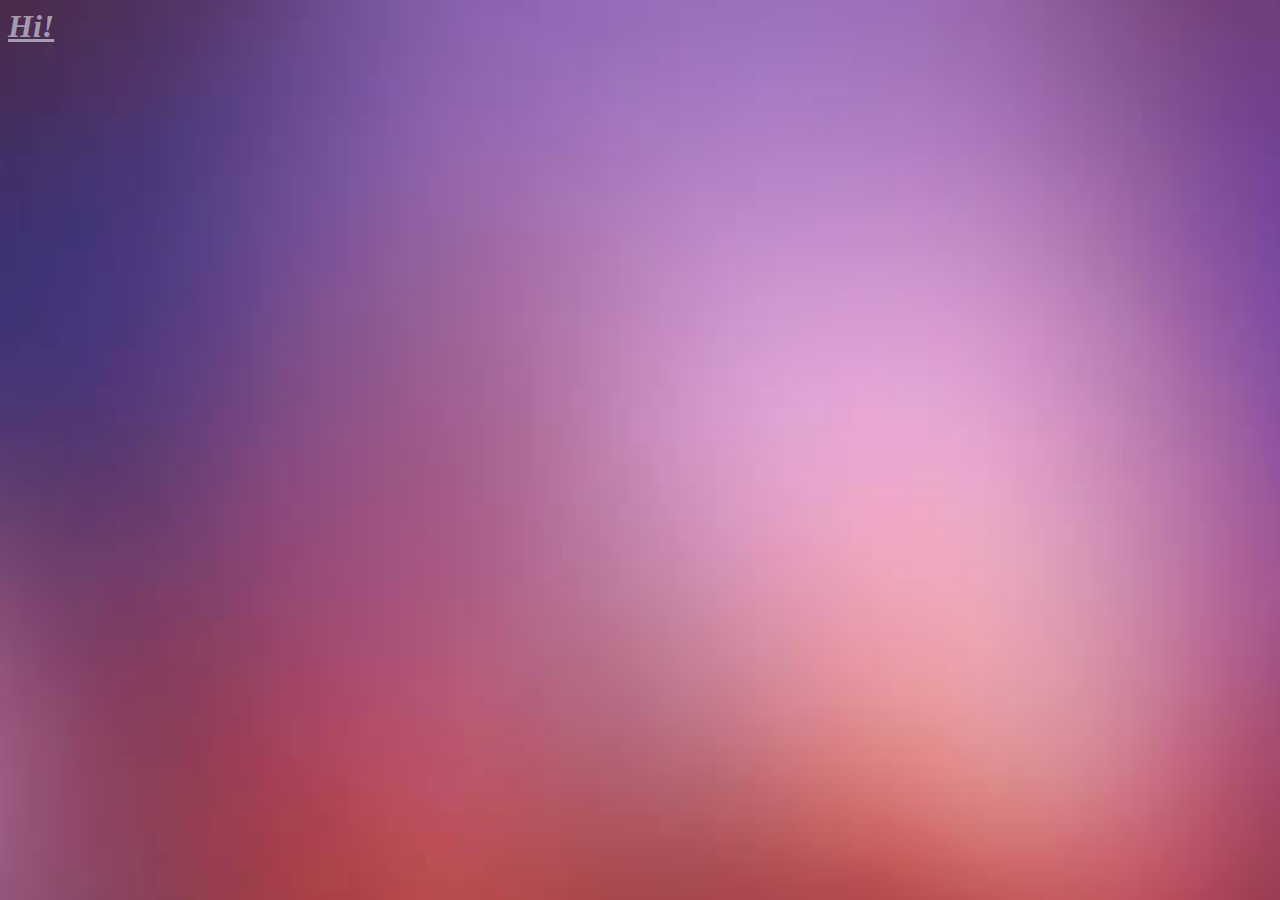
<file: index.html>
<html>

<body>
  <p id="id"></p>
<script>

    if (navigator.appVersion.indexOf("Win") > -1){
      window.location.href="big_screen.html";
    }else if(navigator.appVersion.indexOf("Android") > -1){
      window.location.href="lil_screen.html";
    }else{
      window.location.href="big_screen.html";
    }
</script>
</file>
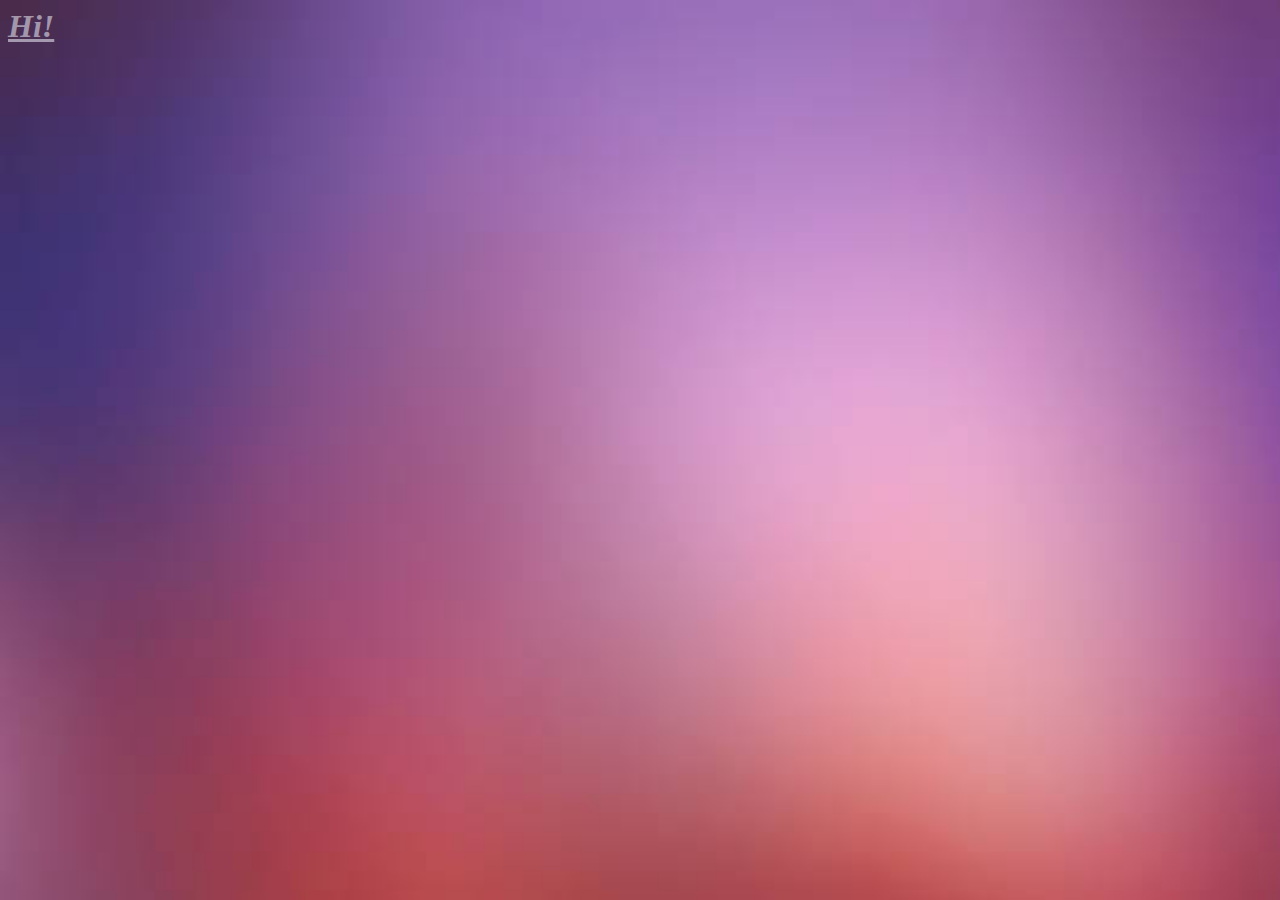
<file: big_screen.html>
<html>


<head>

    <meta name="viewport" content="width=device-width, initial-scale=1">

    <link rel="stylesheet" type="text/css" href="main.css">

    <script src = "script/artyom.js"></script>

    <script src = "script/artyom.window.min.js"></script>

    <script src= "script/config.js"></script>

    <script src="https://ajax.googleapis.com/ajax/libs/jquery/3.5.1/jquery.min.js"></script>

    <script>
    $(document).ready(function(){
      $('#button').click(function(){
        $('div').slideDown(3500);
      });  
    });
    </script>
    <script>
    $(document).ready(function(){
      $('h1').fadeIn(1000);
    });
    </script>

<script>
  var hour = new Date().getHours();
  var wish;
  if(hour < 12){
    wish = "Good Morning";
  }else if(hour==12){
    wish = "Good noon";
  }else if(hour < 16){
    wish = "Good Afternoon";
  }else if(hour >= 16){
    wish = "Good Evening"
  }
  summer.say(wish);
  window.setTimeout(summer.say("I welcome you on the behalf of Toshith"),550);
  </script>

<title id="title">Website</title>

</head>



<body>


<u><h1 id="heading" style="display: none;">Hi!</u><br></h1></body>
<script>
  var head_txt = " I'm Toshith";
  var t = 0;
  function head(){
    document.getElementById("heading").innerHTML += head_txt.charAt(t);
    t++;
    setTimeout(head, 250);  
  }
  window.setTimeout(head, 800);
  function clic(){
    document.getElementById("button").click();
  }
  window.setTimeout(clic,1000)
</script>
<br>
<div style="display:none">
    I have been into web designing since my class 8th i.e, since 2016, and have been working with the raspberry pi since 2018.<br>
    I have participated in a few competitions as well like the Race-O-Bots and also made a hacking car for model making competition<br>
    which was later displayed in a school exhibition as well.A few of my projects which are publicly available are on my github<br><br>
    You can directly go to the pages as well:<br></div>
    <div style="display: none;">
    <br><img src="prof.jpg" width=300 height=399>
    <table style="width:60%">
        <tr>
        <th>Project</th>
        <th>Description</th>
        <th>File</th>
        </tr>
        <tr>
        <td><a>Summer AI</a></td>
        <td>It is an artificially intelligent program inspired by jarvis.<br>It can also be used for voice automation and controlling <br>survelliance bots made with raspberry pi using<br>Rpio.voice</td>
        <td><a href="https://github.com/toshith-developer/developer-toshith/tree/master/Summer%20AI">GitHub</a> <br><a href="summer_index.html">Website</a> </td>
        </tr>
        <tr>
        <td><a>Rpio.Voice</a></td>
        <td>It is a web app that can be used to control the gpio pins of <br>raspberry pi with php</td>
        <td><a href="https://github.com/toshith-developer/developer-toshith/tree/master/Rpio.Voice">GitHub</a></td>
        </tr>
        <br>
        <tr>
        <td><a>Packet capturing and network monitoring<br>script for kali pi</a></td>
        <td>It sets the wifi card of kali pi on monitor mode and uses ettercap<br>These are only .sh scripts</td>
        <td><a href="https://github.com/toshith-developer/developer-toshith/tree/master/Kali%20pi">GitHub</a></td>
    </table>
</div>
<button id='button' class="button" style="color:rgba(0,0,0,0);background-color: rgba(0,0,0,0);border: none;"></button>

</html>
</file>
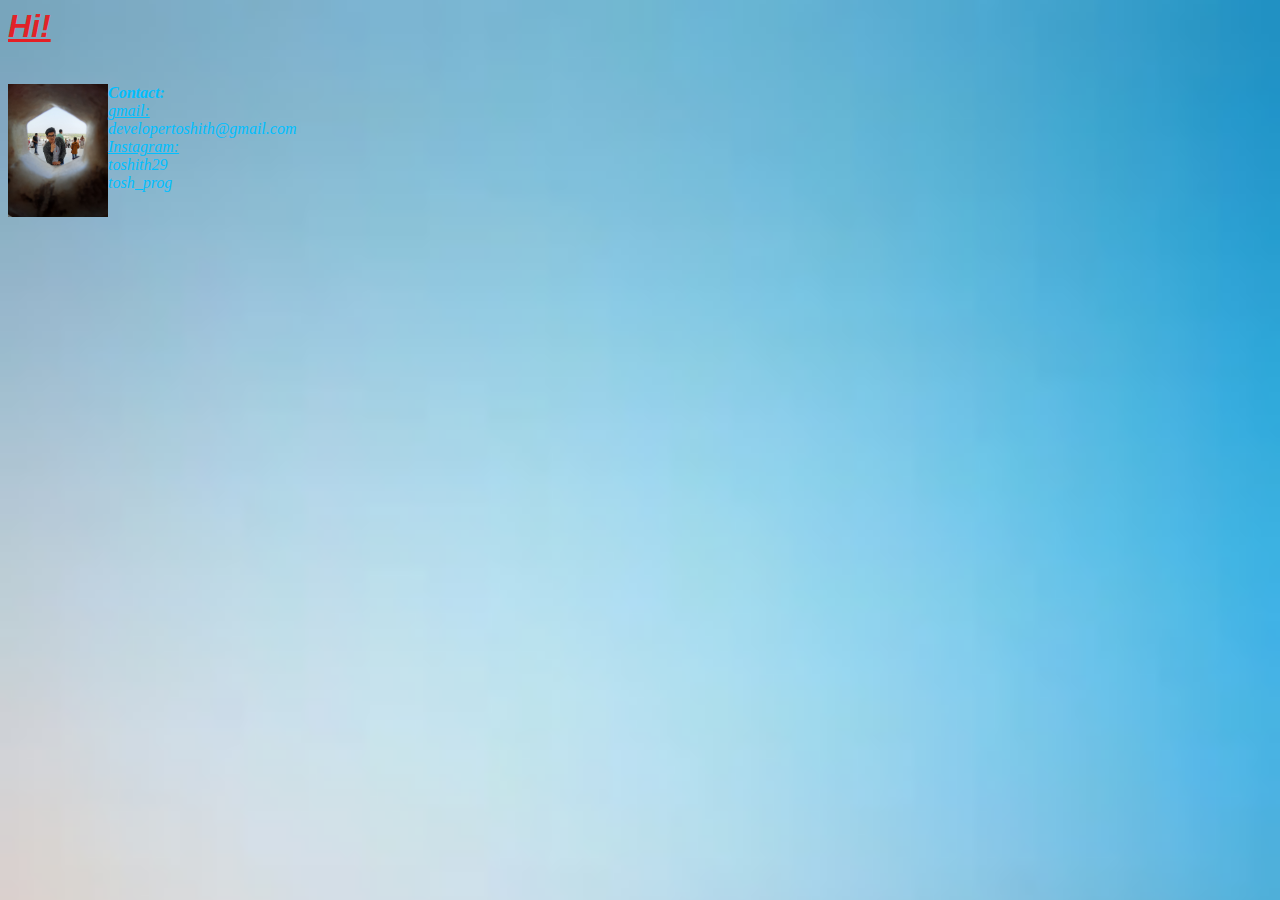
<file: lil_screen.html>
<html>


<head>

    <meta name="viewport" content="width=device-width, initial-scale=1">

    <link rel="stylesheet" type="text/css" href="andro.css">

    <script src = "script/artyom.js"></script>

    <script src = "script/artyom.window.min.js"></script>

    <script src= "script/config.js"></script>

    <script src="https://ajax.googleapis.com/ajax/libs/jquery/3.5.1/jquery.min.js"></script>

    <script>
    $(document).ready(function(){
      $('#button').click(function(){
        $('div').slideDown(3500);
      });  
    });
    </script>
    <script>
    $(document).ready(function(){
      $('h1').fadeIn(1000);
    });
    </script>

<script>
  var hour = new Date().getHours();
  var wish;
  if(hour < 12){
    wish = "Good Morning";
  }else if(hour==12){
    wish = "Good noon";
  }else if(hour < 16){
    wish = "Good Afternoon";
  }else if(hour >= 16){
    wish = "Good Evening"
  }
  summer.say(wish);
  window.setTimeout(summer.say("I welcome you on the behalf of Toshith"),550);
  document.getElementById("title").value = wish;
  </script>

<title id="title">Website</title>

</head>



<body>

<u><b><h1 id="heading" style="display: none;">Hi!<br></u> </h1></b>
<script>
  var head_txt = " I'm Toshith";
  var t = 0;
  function head(){
    document.getElementById("heading").innerHTML += head_txt.charAt(t);
    t++;
    setTimeout(head, 250);  
  }
  window.setTimeout(head, 800);
  function clic(){
    document.getElementById("button").click();
  }
  window.setTimeout(clic,1000);
</script>
 
<div style="display: none;">
    I have been into web designing since my class 8th i.e, since 2016, and have been working with the raspberry pi since 2018.
    I have participated in a few competitions as well like the Race-O-Bots and also made a hacking car for model making competition
    which was later displayed in a school exhibition as well.A few of my projects which are publicly available are on my github.<br> <br>
    You can directly go to the pages as well: <br></div>
    <div style="display: none;">    
    <table style="width:100%">
        <tr>
        <th>Project</th>
        <th>Description</th>
        <th>File</th>
        </tr>
        <tr>
        <td class="col"><a>Summer AI</a></td>
        <td>It is an artificially intelligent program inspired by jarvis. It can also be used for voice automation and controlling  survelliance bots made with raspberry pi using Rpio.voice</td>
        <td><a href = "https://github.com/toshith-developer/developer-toshith/tree/master/Summer%20AI">GitHub</a>  <a href="summer_index.html">Website</a> </td>
        </tr>
        <tr>
        <td class="col"><a>Rpio.Voice</a></td>
        <td>It is a web app that can be used to control the gpio pins of raspberry pi with php</td>
        <td><a href="https://github.com/toshith-developer/developer-toshith/tree/master/Rpio.Voice">GitHub</a></td>
        </tr>
         
        <tr>
        <td class="col"><a>Packet capturing and network monitoring script for kali pi</a></td>
        <td>It sets the wifi card of kali pi on monitor mode and uses ettercap These are only .sh scripts</td>
        <td><a href="https://github.com/toshith-developer/developer-toshith/tree/master/Kali%20pi">GitHub</a></td>
    </table>
</div><br>

<font> <b>Contact:</b><img src="prof.jpg" width=100 height=133><br><u>gmail:</u><br>developertoshith@gmail.com<br><u>Instagram:</u><br>toshith29<br>tosh_prog</font>
<button id="button" class="button" style="color: rgba(0,0,0,0);background-color: rgba(0,0,0,0);border: none;"></button>

</html>
</file>
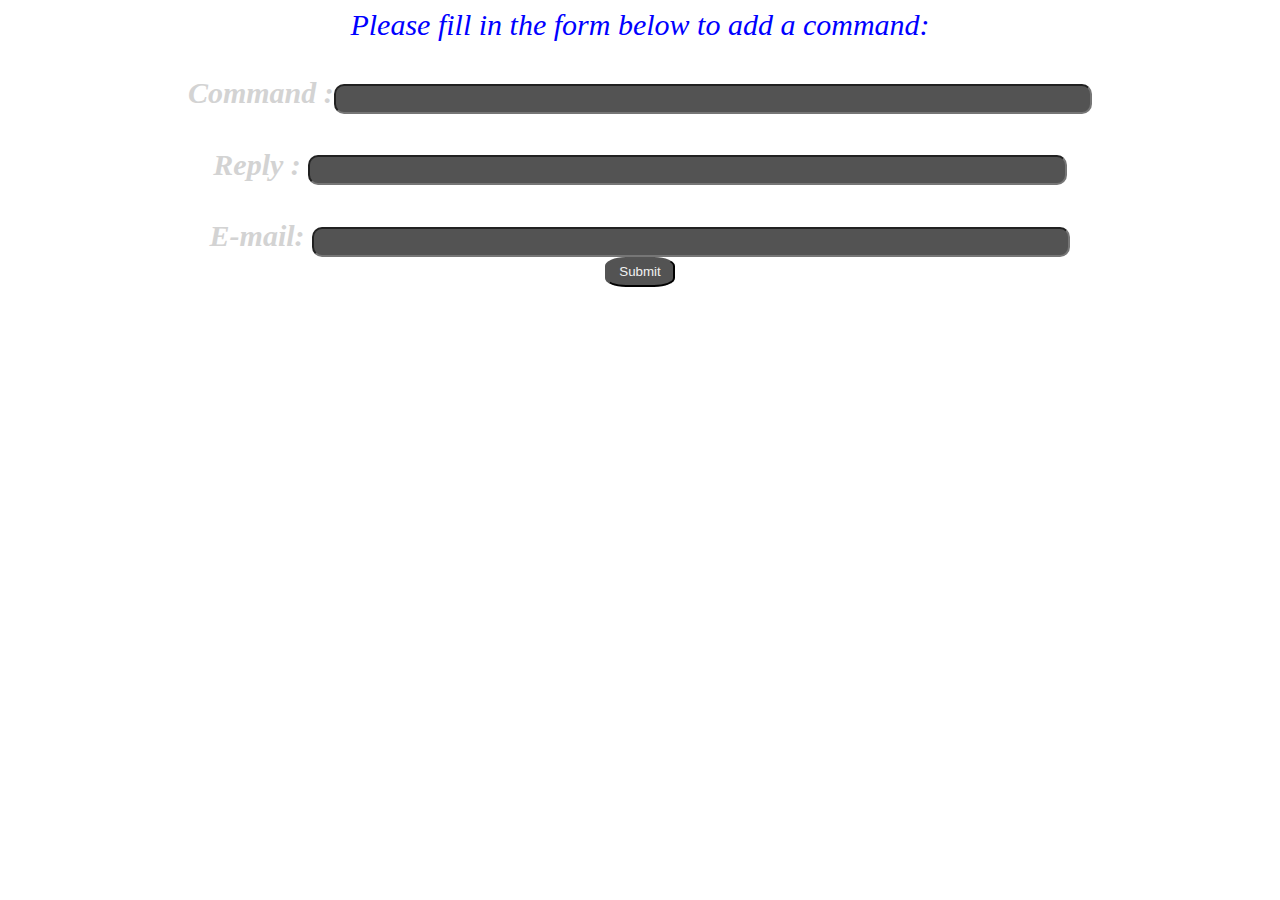
<file: newcomm.html>
<html>
<head>
  <meta name="viewport" content="width=device-width, initial-scale=1">
  <script>
  window.alert("You chose to add commands");
  </script>
  <style>
  body{
    font-size: 30px;
    font-style: oblique;
    color: lightgrey;
    text-align: center;
  }
  input{
    background: rgba(10,10,10,0.7);
    color: #F1F1F1;
    width:60%;
    height:30px;
    border-radius:10px;
    padding: 1px;
  }
  input:active{
    transform: scale(1.1);
  }
  .sub{
    width: 70px;
    height:30px;
    border-radius:30%;
  }
  input:hover{
    border-color: white;
  }
  </style>
</head>

<body>

  <i><font color="Blue">Please fill in the form below to add a command:</font></i><br>
  <br><form action="mailto:developertoshith@gmail.com" method="post" name="form">
    <b>Command  :<input type="text" name="command"  /><br><br>
    Reply     : <input type="text" name="rep" /><br><br>
    E-mail:   <input type="text" name="email" /></b><br>
    <input type="submit" onclick="func()" class="sub">
  </form>
  <script>
  function func(){
    window.alert("Thank You for your response");
  }
  </script>
</body>
</html>
</file>
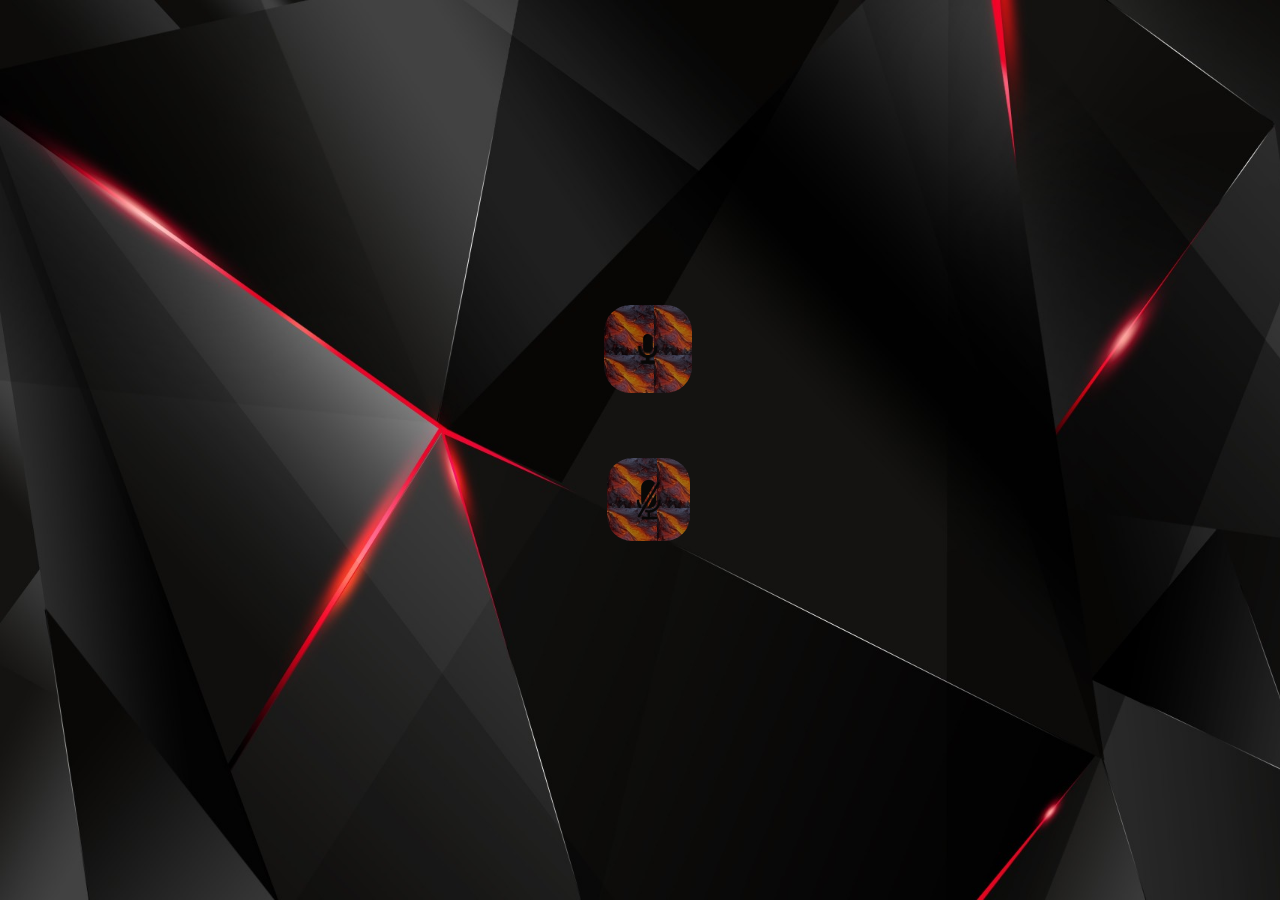
<file: summer.html>
<html>
<head>
  <meta name="viewport" content="width=device-width, initial-scale=1">

  <link rel="stylesheet" type="text/css" href="style/style1.css">
  <script src="script/artyom.window.min.js"></script>
  <script src="script/artyom.js"></script>
  <script src="script/config.js"></script>
  <script src="script/commands.js"></script>
  <script src="script/smartcom.js"></script>
  <script src="script/smartcom2.js"></script>

</head>

<body class="txt">
<center>

  <button onclick="startContinuousArtyom()" value="start voice commands" class="button button1"><img src="style/pictures/mic.png"></button><br> <br>

  <i><u><h1 id="heading"></h1></i></u><br>


<script>
  var hour = new Date().getHours();
  var greet;
  if(hour < 12){
    greet="Good Morning";
  }else if(hour==12){
    greet="Good noon";
  }else if(hour < 16){
    greet="Good Afternoon";
  }else if(hour >= 16){
    greet="Good Evening"
  }

  var t = 0;
  var txt = greet + ", I'm Summer";
  var speed = 150;
  function typeWriter() {
  if (t < txt.length) {
    document.getElementById("heading").innerHTML += txt.charAt(t);
    t++;
    setTimeout(typeWriter, speed);
    };
  }

  setTimeout(typeWriter, 1000);
  summer.say(greet);
  window.setTimeout(summer.say("What can I do for you"),1500);
</script>

  <button onclick="stopArtyom()" value="stop listening" class="button button1"><img src="style/pictures/mute.png"></button><br>

<br><br>

  <script>
    window.startContinuousArtyom();
    </script>
  <span id="result"></span>
 <br>
 <p id="demo"></p>
 <p id="playlist"></p>
 <p id="search"></p>

  </center>

</body>

</html>
</file>
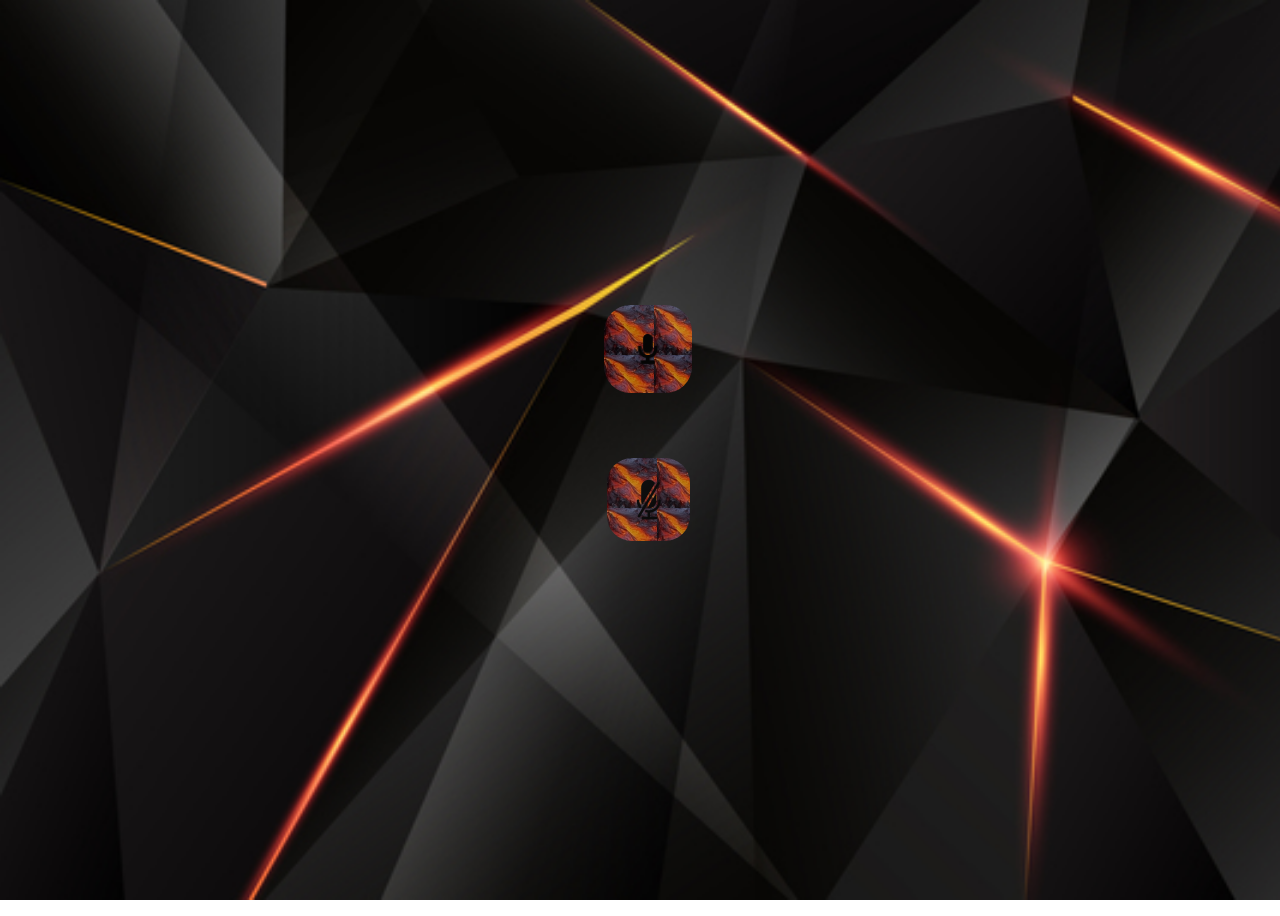
<file: summer1.html>
<html>
<head>
  <meta charset="utf-8">
  <meta name="viewport" content="width=device-width, initial-scale=1">

  <link rel="stylesheet" type="text/css" href="style/style2.css">
  <script src="script/artyom.window.min.js"></script>
  <script src="script/artyom.js"></script>
  <script src="script/config.js"></script>
  <script src="script/commands.js"></script>
  <script src="script/smartcom.js"></script>
  <script src="script/smartcom2.js"></script>

</head>

<body class="txt">
<center>

  <button onclick="startContinuousArtyom()" value="start voice commands" class="button button1"><img src="style/pictures/mic.png"></button><br> <br>

  <i><u><h1 id="heading"></h1></i></u><br>


<script>
  var hour = new Date().getHours();
  var greet;
  if(hour < 12){
    greet="Good Morning";
  }else if(hour==12){
    greet="Good noon";
  }else if(hour < 16){
    greet="Good Afternoon";
  }else if(hour >= 16){
    greet="Good Evening"
  }

  var t = 0;
  var txt = greet + ", I'm Summer";
  var speed = 150;
  function typeWriter() {
  if (t < txt.length) {
    document.getElementById("heading").innerHTML += txt.charAt(t);
    t++;
    setTimeout(typeWriter, speed);
    };
  }

  setTimeout(typeWriter, 1000);
  summer.say(greet);
  window.setTimeout(summer.say("What can I do for you"),1500);
</script>

  <button onclick="stopArtyom()" value="stop listening" class="button button1"><img src="style/pictures/mute.png"></button><br>

<br><br>

  <script>
    window.startContinuousArtyom();
    </script>
  <span id="result"></span>
 <br>
 <p id="demo"></p>
 <p id="playlist"></p>

  </center>

</body>

</html>
</file>
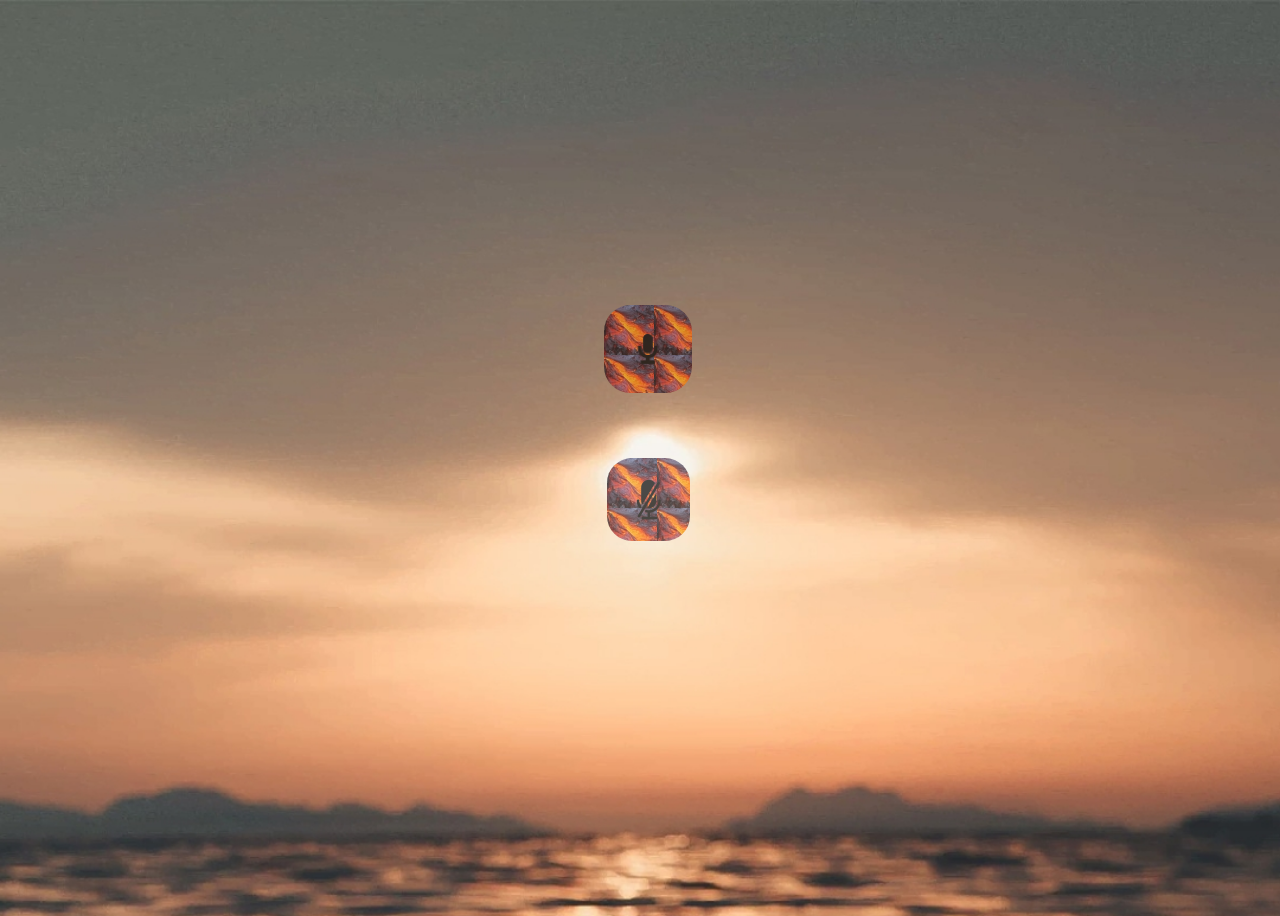
<file: summer_coffee.html>
<html>
<head>
  <meta charset="utf-8">
  <meta name="viewport" content="width=device-width, initial-scale=1">

  <link rel="stylesheet" type="text/css" href="style/style_coffee.css">
  <script src="script/artyom.window.min.js"></script>
  <script src="script/artyom.js"></script>
  <script src="script/config.js"></script>
  <script src="script/commands.js"></script>
  <script src="script/smartcom.js"></script>
  <script src="script/smartcom2.js"></script>

</head>

<body class="txt">
<center>

  <button onclick="startContinuousArtyom()" value="start voice commands" class="button button1"><img src="style/pictures/mic.png"></button><br> <br>

  <i><u><h1 id="heading"></h1></i></u><br>


<script>
  var hour = new Date().getHours();
  var greet;
  if(hour < 12){
    greet="Good Morning";
  }else if(hour==12){
    greet="Good noon";
  }else if(hour < 16){
    greet="Good Afternoon";
  }else if(hour >= 16){
    greet="Good Evening"
  }

  var t = 0;
  var txt = greet + ", I'm Summer";
  var speed = 150;
  function typeWriter() {
  if (t < txt.length) {
    document.getElementById("heading").innerHTML += txt.charAt(t);
    t++;
    setTimeout(typeWriter, speed);
    };
  }

  setTimeout(typeWriter, 1000);
  summer.say(greet);
  window.setTimeout(summer.say("What can I do for you"),1500);
</script>

  <button onclick="stopArtyom()" value="stop listening" class="button button1"><img src="style/pictures/mute.png"></button><br>

<br><br>

  <script>
    window.startContinuousArtyom();
    </script>
  <span id="result"></span>
 <br>
 <p id="demo"></p>
 <p id="playlist"></p>

  </center>

</body>

</html>
</file>
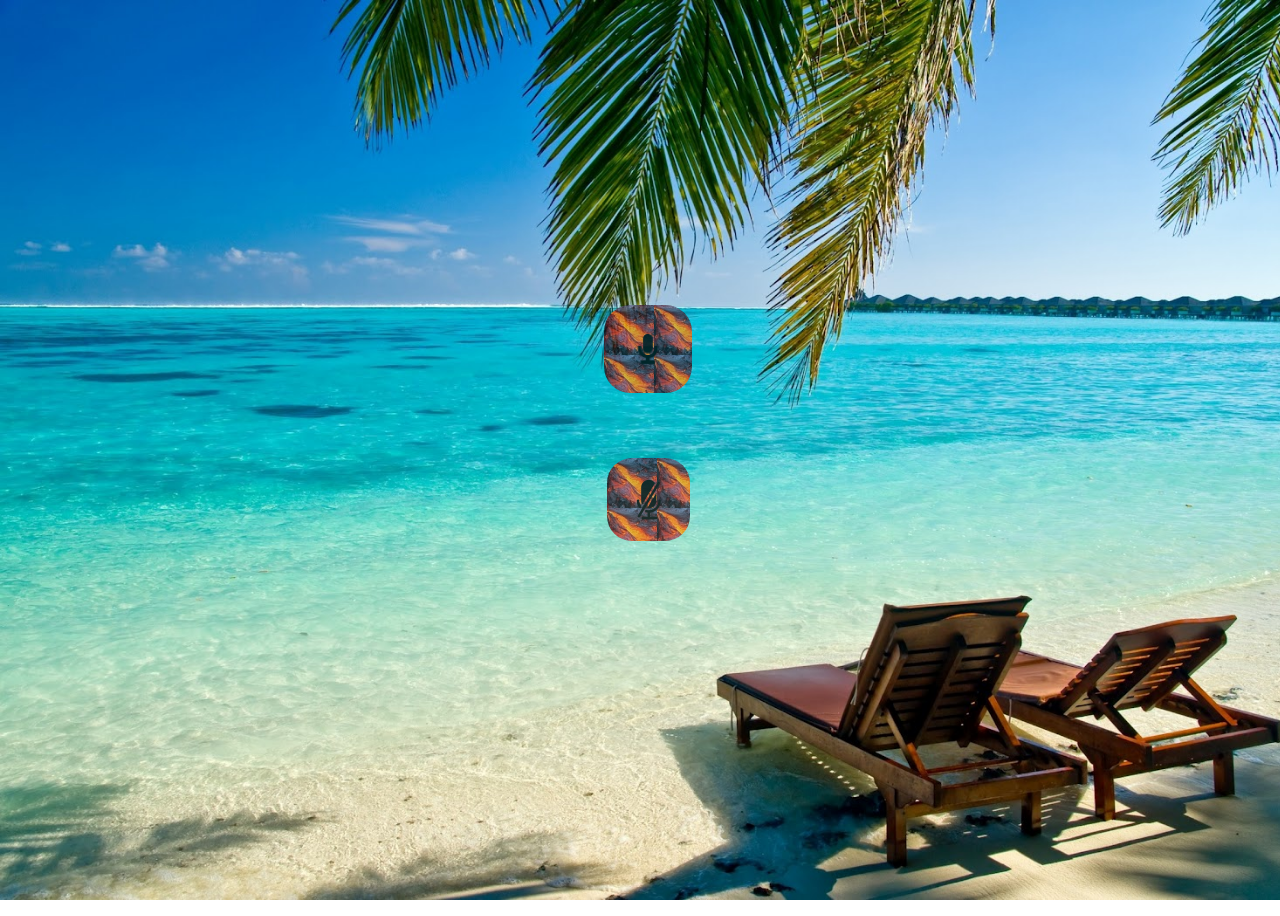
<file: summer_comp.html>
<html>
<head>
  <meta charset="utf-8">
  <meta name="viewport" content="width=device-width, initial-scale=1">

  <link rel="stylesheet" type="text/css" href="style/style.css">
  <script src="script/artyom.window.min.js"></script>
  <script src="script/artyom.js"></script>
  <script src="script/config.js"></script>
  <script src="script/commands.js"></script>
  <script src="script/smartcom.js"></script>
  <script src="script/smartcom2.js"></script>

</head>

<body class="txt">
<center>

  <button onclick="startContinuousArtyom()" value="start voice commands" class="button button1"><img src="style/pictures/mic.png"></button><br> <br>

  <i><u><h1 id="heading"></h1></i></u><br>


<script>
  var hour = new Date().getHours();
  var greet;
  if(hour < 12){
    greet="Good Morning";
  }else if(hour==12){
    greet="Good noon";
  }else if(hour < 16){
    greet="Good Afternoon";
  }else if(hour >= 16){
    greet="Good Evening"
  }

  var t = 0;
  var txt = greet + ", I'm Summer";
  var speed = 150;
  function typeWriter() {
  if (t < txt.length) {
    document.getElementById("heading").innerHTML += txt.charAt(t);
    t++;
    setTimeout(typeWriter, speed);
    };
  }

  setTimeout(typeWriter, 1000);
  summer.say(greet);
  window.setTimeout(summer.say("What can I do for you"),1500);
</script>

  <button onclick="stopArtyom()" value="stop listening" class="button button1"><img src="style/pictures/mute.png"></button><br>

<br><br>

  <script>
    window.startContinuousArtyom();
    </script>
  <span id="result"></span>
 <br>
 <p id="demo"></p>
 <p id="playlist"></p>

  </center>

</body>

</html>
</file>
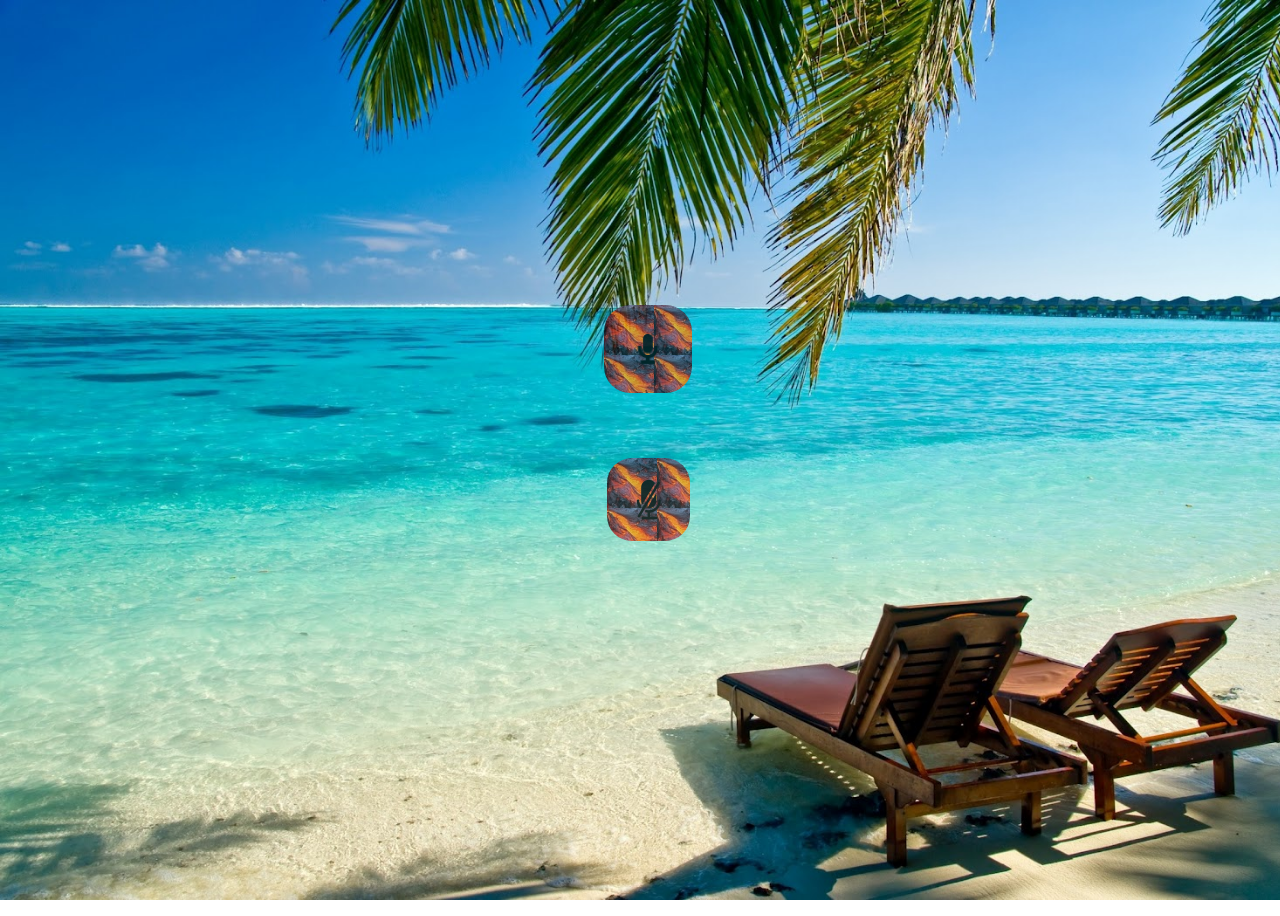
<file: summer_index.html>
<html>

<body>
<script>
var page=["summer.html","summer_comp.html","summer1.html"]
  function ge(page){
    return page[Math.floor(Math.random()*page.length)];
  }
  var lo = this.innerHTML= ge(page);
 
var pag=["summer.html","summer_comp.html","summer_coffee.html","summer1.html"]
  function gea(pag){
    return pag[Math.floor(Math.random()*pag.length)];
  }
  var loa = this.innerHTML = gea(pag);

    if (navigator.appVersion.indexOf("Win") > -1){
      window.location.href = lo;
    }
    else if (navigator.appVersion.indexOf("Linux") > -1){
      window.location.href= lo
    }
    else if(navigator.appVersion.indexOf("android") > -1){
      window.location.href = loa;
    }    
</script>
</file>
<file: main.css>
body{
    font-style: italic;
    background-image: url("background.jpg");
    background-repeat: no-repeat;
    background-attachment: fixed;
    background-size: cover;
    color: rgba(240,240,250,0.7);
}
div{
    color:rgba(255,255,255,0.9);
    font-size: large;
}
table{
    color:rgba(255,255,255,0.9);
}
td{
    text-align: center;
}
a{
    color: rgba(240,240,250,0.9);
}
th:hover{
    transform: scale(1.1);
}
td:hover{
    transform: scale(1.1);
}
th{
    font-size: x-large;
    color:rgba(255,255,255,0.5)
}
table, th, td {
    padding: 10px;
}
img{
    float: right;
    background-position: center;
    background-attachment: fixed;
    padding-right: 3%;
}
</file>
<file: andro.css>
body{
    font-style: italic;
    background-attachment: fixed;
    background-image: url("andro.jpg");
    background-repeat: no-repeat;
    background-size: cover;
    color:rgba(240,240,250,1);
    font-family: cursive;
}
div{
    color:rgba(255,255,255,0.9);
    font-size: large;
}

h1{
    color:rgba(255,0,0,0.9);
    font-weight: bold;
    font-family: sans-serif;
}

td, a{
    text-align: center;
    color:rgba(255,250,250,0.9);
}
a.col{
    color: rgba(200,140,140,0.9);
}
th:hover{
    transform: scale(1.1);
}
td:hover{
    transform: scale(1.1);
}
th{
    font-size: x-large;
    color:rgba(155,155,155,1);
    font-weight: bold;
}
table, th, td {
    padding: 10px;
}
a:hover{
    transform: scale(1.1);
}
img{
    float: left;
}
font{
    color: rgb(0,191,255);
}
</file>
<file: style/style1.css>
a:link{
	color:blue;
}

a:visited{
	color:grey;
}

a:hover{
	color:green;
}

body {
background-image:url('pictures/summer_dark.jpg');
background-size: cover;
background-repeat: no-repeat;
background-attachment: fixed;
}
iframe {
	background: rgba(0,0,0,0.3);
	border-radius:20px;
}
.txt {
  color: rgba(255 ,0 , 0, 0.7);
  text-shadow: 2px 4px rgba(247, 59, 1, 0.3);
  height: 100%;
  width: 100%;
  display: flex;
  align-items: center;
  justify-content: center;
}

.button {
  background-image:url("pictures/lava.jpg");
  opacity: 0.6;
  border: none;
  color: white;
  padding: 19px;
  text-align: center;
  text-decoration: none;
  display: inline-block;
  font-size: 16px;
  margin: 4px 2px;
  cursor: pointer;
}

.button1 {border-radius: 30%;}

.trans{
  background: rgba(0,0,0,0);
  border:none;
}
</file>
<file: style/style2.css>
a:link{
	color:blue;
}

a:visited{
	color:grey;
}

a:hover{
	color:green;
}

body {
background-image:url('pictures/summer_dark1.jpg');
background-size: cover;
background-repeat: no-repeat;
background-attachment: fixed;
}
iframe {
	background: rgba(0,0,0,0.3);
	border-radius:20px;
}
.txt {
  color: rgba(238, 74, 10, 0.8);
  text-shadow: 2px 4px rgba(255, 0, 0, 0.4);
  height: 100%;
  width: 100%;
  display: flex;
  align-items: center;
  justify-content: center;
}

.button {
  background-image:url("pictures/lava.jpg");
  opacity: 0.7;
  border: none;
  color: white;
  padding: 19px;
  text-align: center;
  text-decoration: none;
  display: inline-block;
  font-size: 16px;
  margin: 4px 2px;
  cursor: pointer;
}

.button1 {border-radius: 30%;}

.trans{
  background: rgba(0,0,0,0);
  border:none;
}
</file>
<file: style/style_coffee.css>
a:link{
	color:blue;
}

a:visited{
	color:grey;
}

a:hover{
	color:green;
}

body {
background-image:url('pictures/coffee.jpg');
background-size: cover;
background-repeat: no-repeat;
background-attachment: fixed;
}
iframe {
	background: rgba(0,0,0,0.3);
	border-radius:20px;
}
.txt {
  color: rgba(238, 74, 10, 0.8);
  text-shadow: 2px 4px rgba(122, 2, 2, 0.4);
  height: 100%;
  width: 100%;
  display: flex;
  align-items: center;
  justify-content: center;
}

.button {
  background-image:url("pictures/lava.jpg");
  opacity: 0.7;
  border: none;
  color: white;
  padding: 19px;
  text-align: center;
  text-decoration: none;
  display: inline-block;
  font-size: 16px;
  margin: 4px 2px;
  cursor: pointer;
}

.button1 {border-radius: 30%;}

.trans{
  background: rgba(0,0,0,0);
  border:none;
}
</file>
<file: style/style.css>
a:link{
	color:blue;
}

a:visited{
	color:grey;
}

a:hover{
	color:green;
}

body {
background-image:url('pictures/bag.jpg');
background-size: cover;
background-repeat: no-repeat;
background-attachment: fixed;
}
iframe {
	background: rgba(0,0,0,0.3);
	border-radius:20px;
}
.txt {
  color: rgba(0, 69, 0, 0.7);
  text-shadow: 2px 4px rgba(14, 235, 69,0.6);
  height: 100%;
  width: 100%;
  display: flex;
  align-items: center;
  justify-content: center;
}

.button {
  background-image:url("pictures/lava.jpg");
  opacity: 0.8;
  border: none;
  color: white;
  padding: 19px;
  text-align: center;
  text-decoration: none;
  display: inline-block;
  font-size: 16px;
  margin: 4px 2px;
  cursor: pointer;
}

.button1 {border-radius: 30%;}

.trans{
  background: rgba(0,0,0,0);
  border:none;
}
</file>
